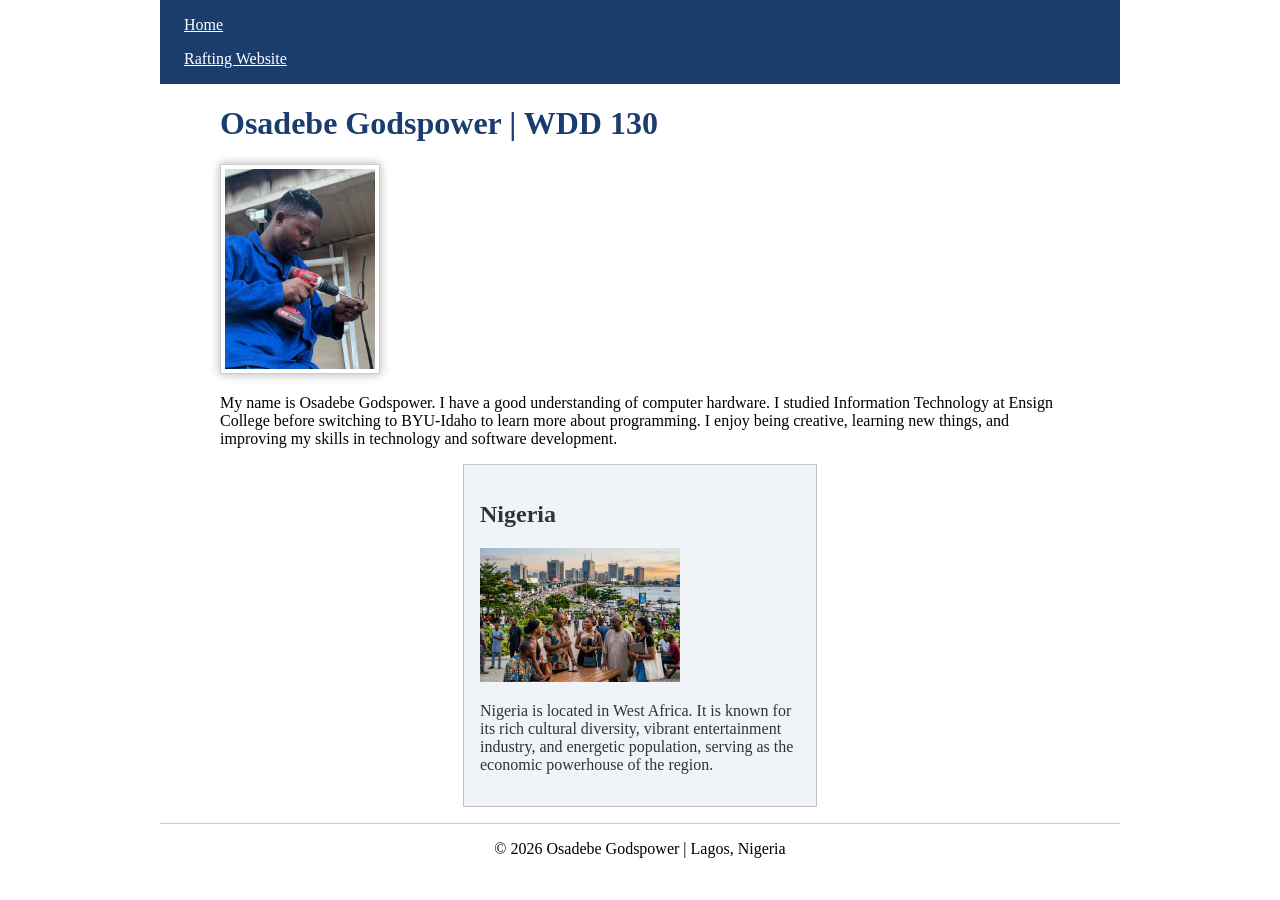
<file: index.html>
<!DOCTYPE html>
<html lang="en-US">

<head>
    <meta charset="utf-8">
    <meta name="viewport" content="width=device-width, initial-scale=1.0">
    <title>Osadebe Godspower | WDD 130</title>
    <meta name="description" content="Osadebe Godspower's BYU-Idaho WDD 130 course home page, sharing background information and links to web development projects.">
    <meta name="author" content="Osadebe Godspower">
    <link rel="stylesheet" href="styles/styles.css">
</head>

<body>
    <header>
        <nav>
            <a href="#">Home</a>
            <a href="wwr/">Rafting Website</a>
        </nav>
    </header>

    <main>
        <h1>Osadebe Godspower | WDD 130</h1>
        <img src="images/profile.jpg" alt="Osadebe Godspower wearing blue work clothes">
        <p>My name is Osadebe Godspower. I have a good understanding of computer hardware. I studied Information Technology at Ensign College before switching to BYU-Idaho to learn more about programming. I enjoy being creative, learning new things, and improving my skills in technology and software development.</p>
    </main>

    <aside>
        <h2>Nigeria</h2>
        <img src="images/nigeria.jpg" alt="Map or representation of Nigeria">
        <p>Nigeria is located in West Africa. It is known for its rich cultural diversity, vibrant entertainment industry, and energetic population, serving as the economic powerhouse of the region.</p>
    </aside>

    <footer>
        <p>© 2026 Osadebe Godspower | Lagos, Nigeria</p>
    </footer>
</body>

</html>
</file>
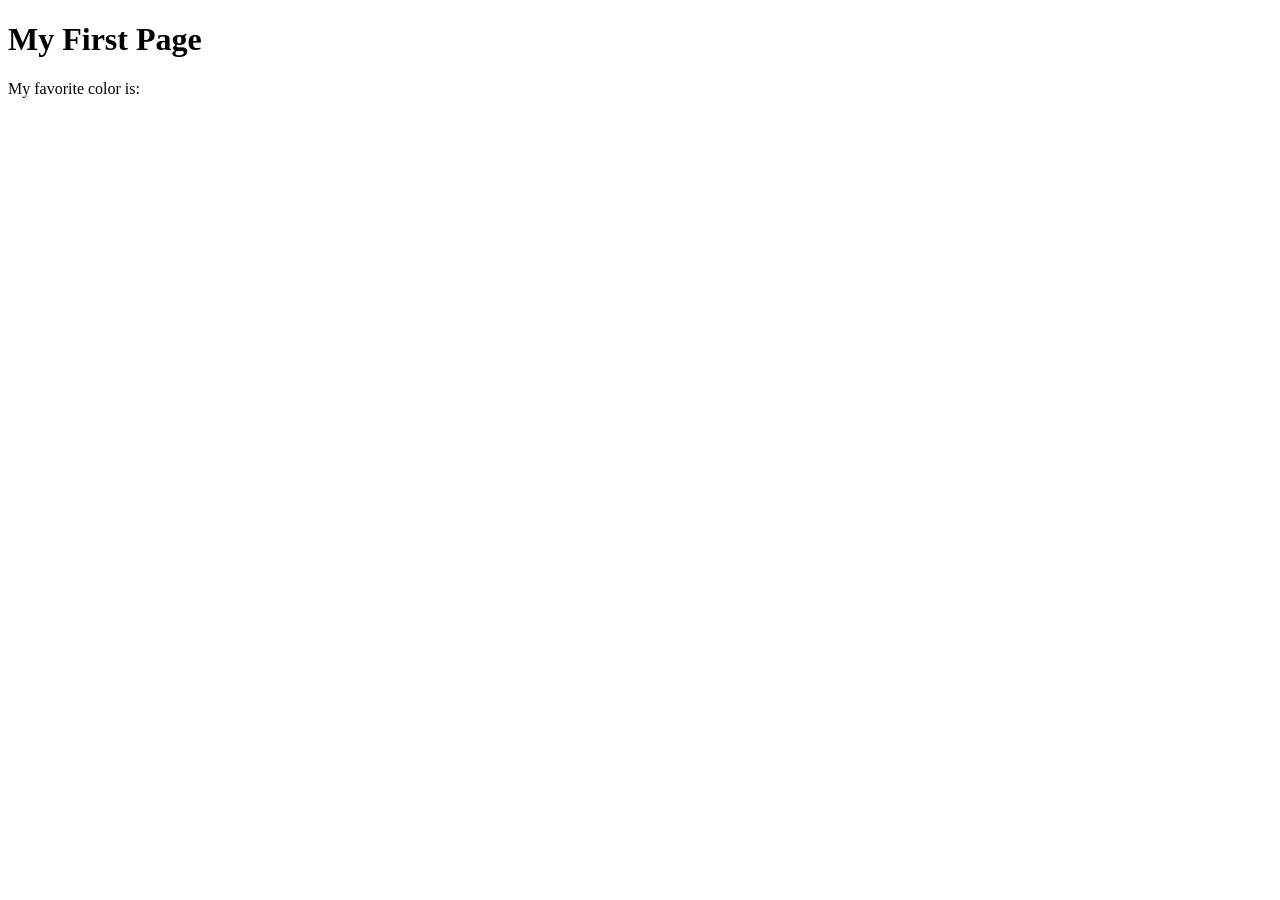
<file: week01/first-page.html>
<!DOCTYPE html>
<html lang="en">

<head>
    <meta charset="UTF-8">
    <meta name="viewport" content="width=device-width, initial-scale=1.0">
    <title>My First Page</title>
</head>

<body>
    <h1>My First Page</h1>
    <p>My favorite color is: </p>
</body>

</html>
</file>
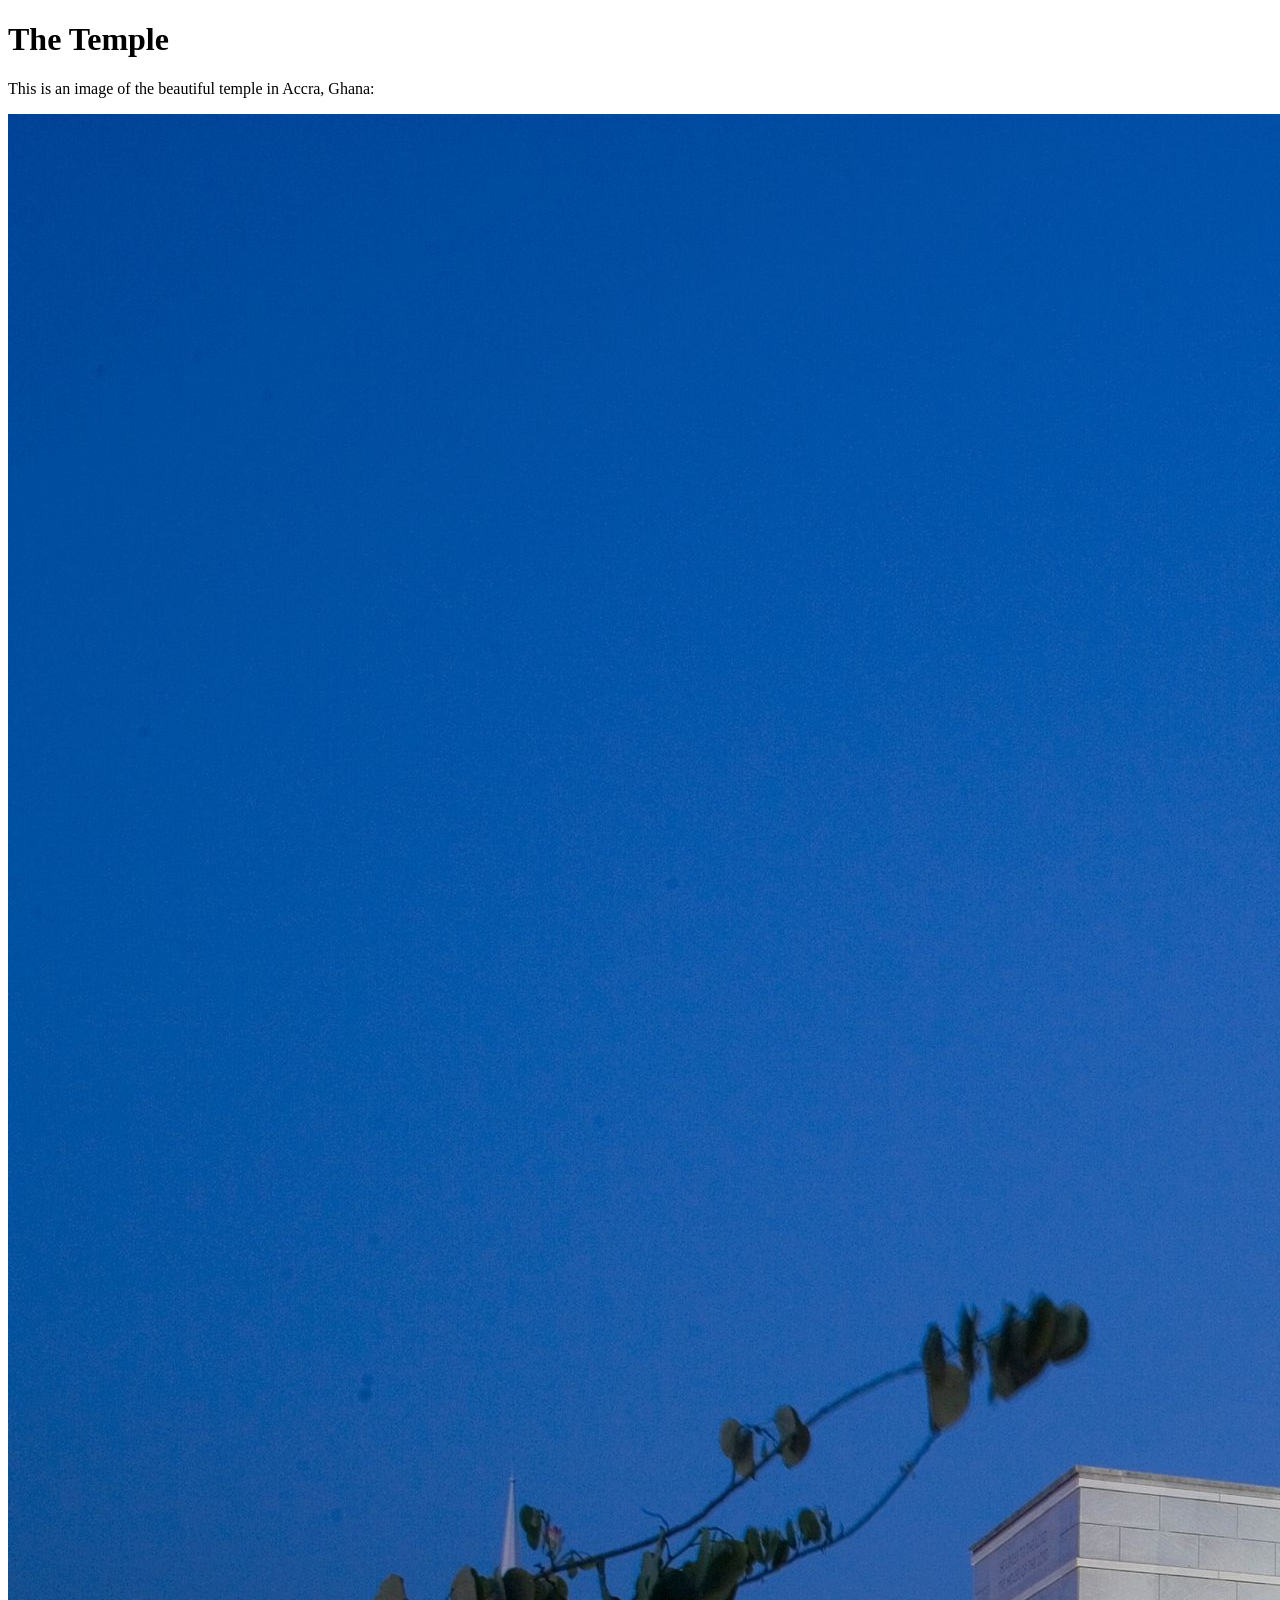
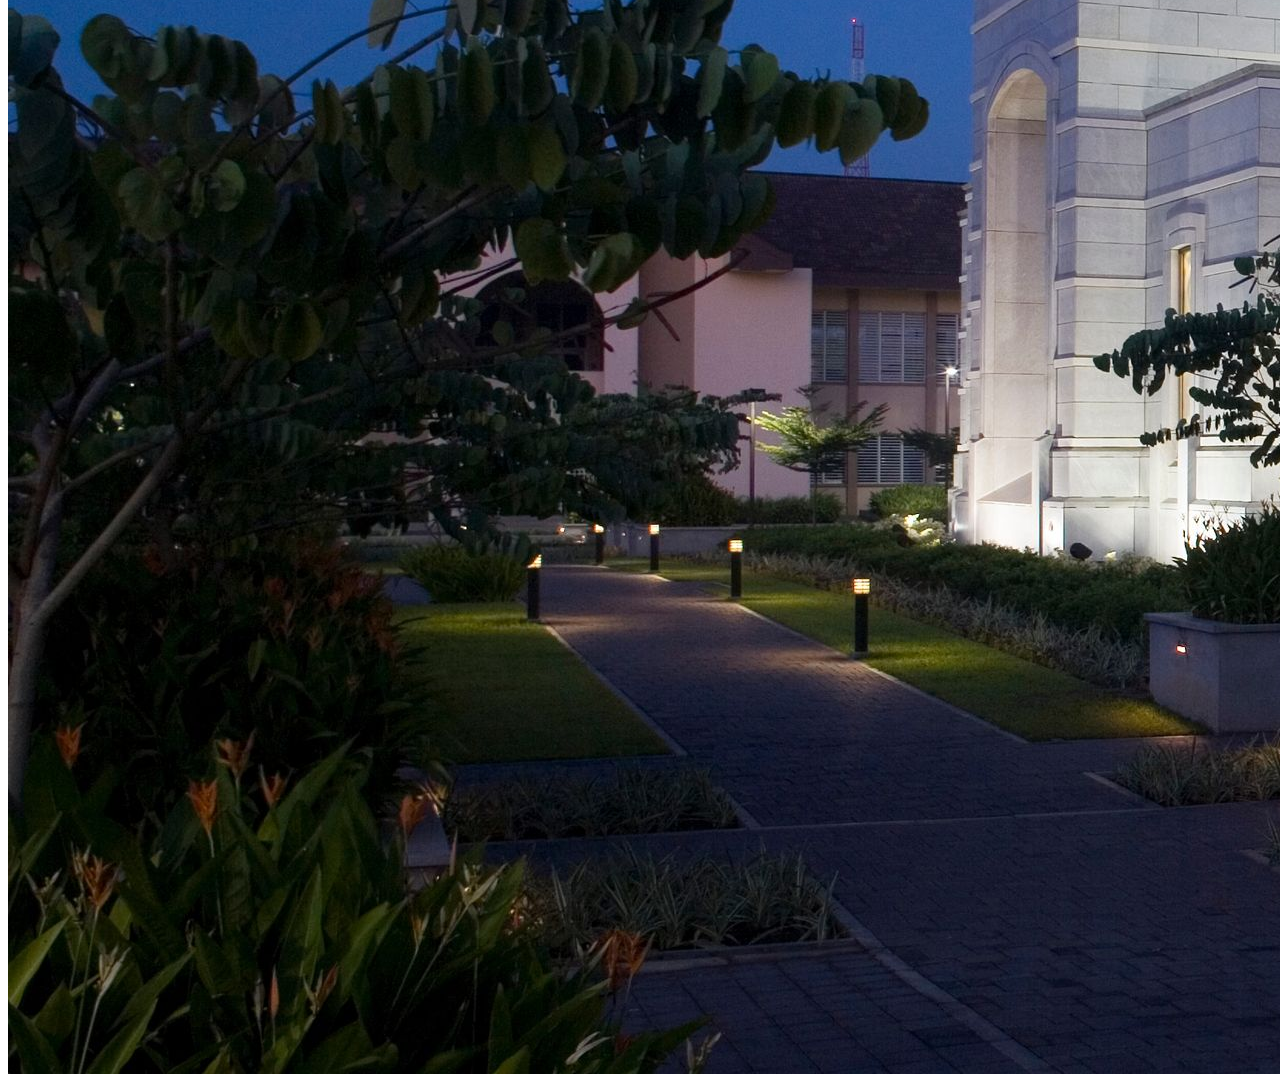
<file: week01/images.html>
<!DOCTYPE html>
<html lang="en">

<head>
    <meta charset="UTF-8">
    <meta name="viewport" content="width=device-width, initial-scale=1.0">
    <title>Temple Image</title>
</head>

<body>
    <h1>The Temple</h1>
    <p>This is an image of the beautiful temple in Accra, Ghana:</p>
    <img src="images/temple-large.jpeg" alt="The Accra Ghana Temple">

</body>

</html>
</file>
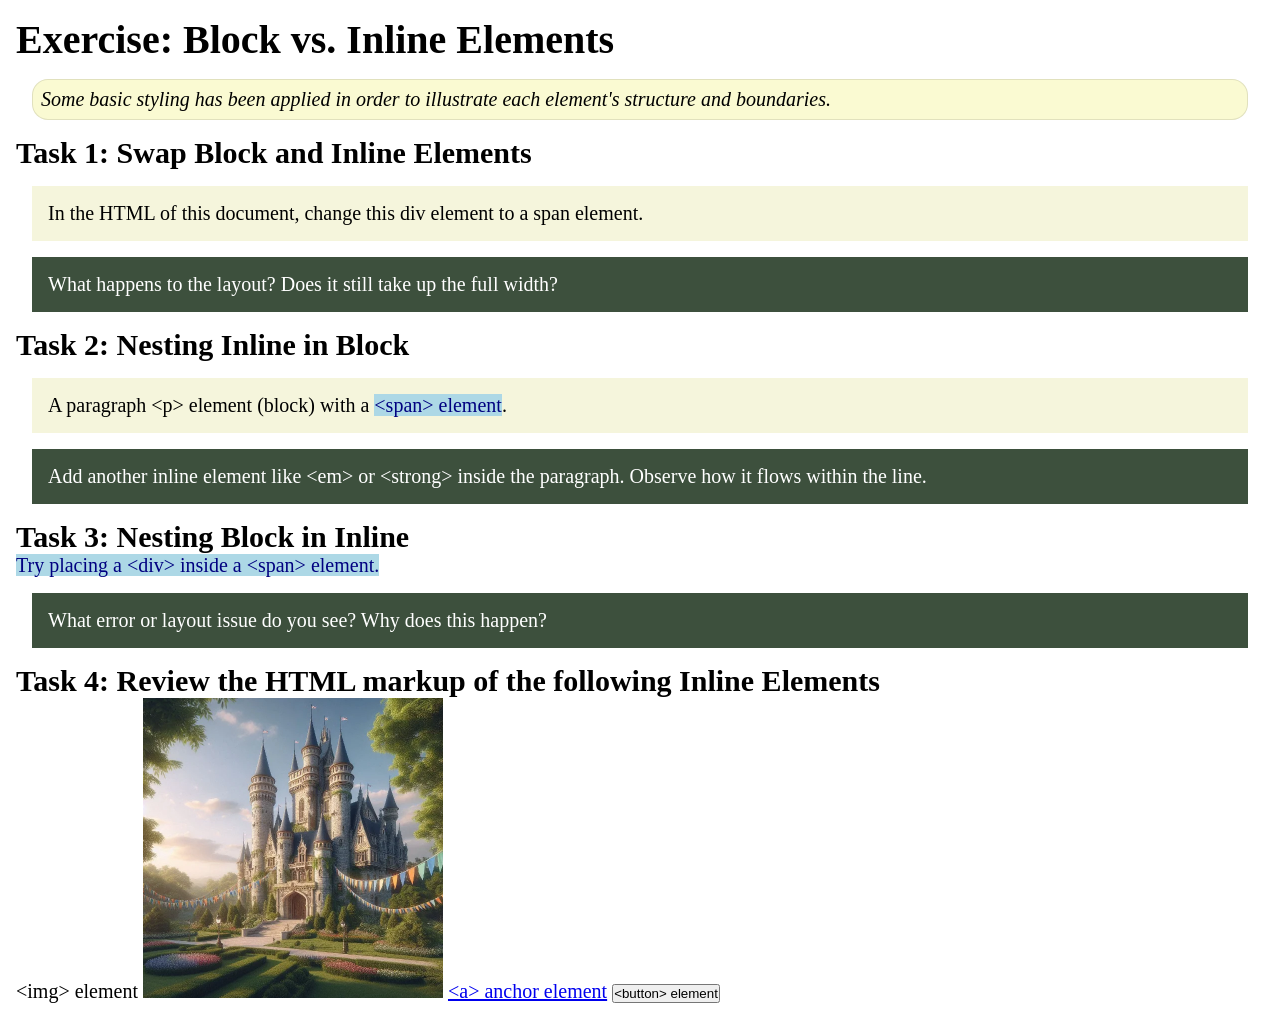
<file: week02/block-vs-inline.html>
<!DOCTYPE html>
<html lang="en">

<head>
    <meta charset="UTF-8">
    <meta name="viewport" content="width=device-width, initial-scale=1.0">
    <title>Exercise: Block vs. Inline Elements</title>
    <link rel="stylesheet" href="styles/block-vs-inline.css">
</head>

<body>
    <main>
        <h1>Exercise: Block vs. Inline Elements</h1>
        <p class="note">Some basic styling has been applied in order to illustrate each element's structure and boundaries.</p>

        <h2>Task 1: Swap Block and Inline Elements</h2>
        <div>In the HTML of this document, change this div element to a span element.</div>

        <p class="question">What happens to the layout? Does it still take up the full width?</p>

        <h2>Task 2: Nesting Inline in Block</h2>
        <p>A paragraph &lt;p&gt; element (block) with a <span>&lt;span&gt; element</span>.</p>
        <p class="question">Add another inline element like &lt;em&gt; or &lt;strong&gt; inside the paragraph. Observe how it flows within the line.</p>

        <h2>Task 3: Nesting Block in Inline</h2>
        <span>Try placing a &lt;div&gt; inside a &lt;span&gt; element.</span>
        <p class="question">What error or layout issue do you see? Why does this happen?</p>

        <h2>Task 4: Review the HTML markup of the following Inline Elements</h2>
        &lt;img&gt; element
        <img src="images/castle.webp" alt="placeholder image (images are inline)" width="300" height="300">
        <a href="https://churchofjesuschrist.org">&lt;a&gt; anchor element</a>
        <button type="button">&lt;button&gt; element</button>
    </main>
</body>

</html>
</file>
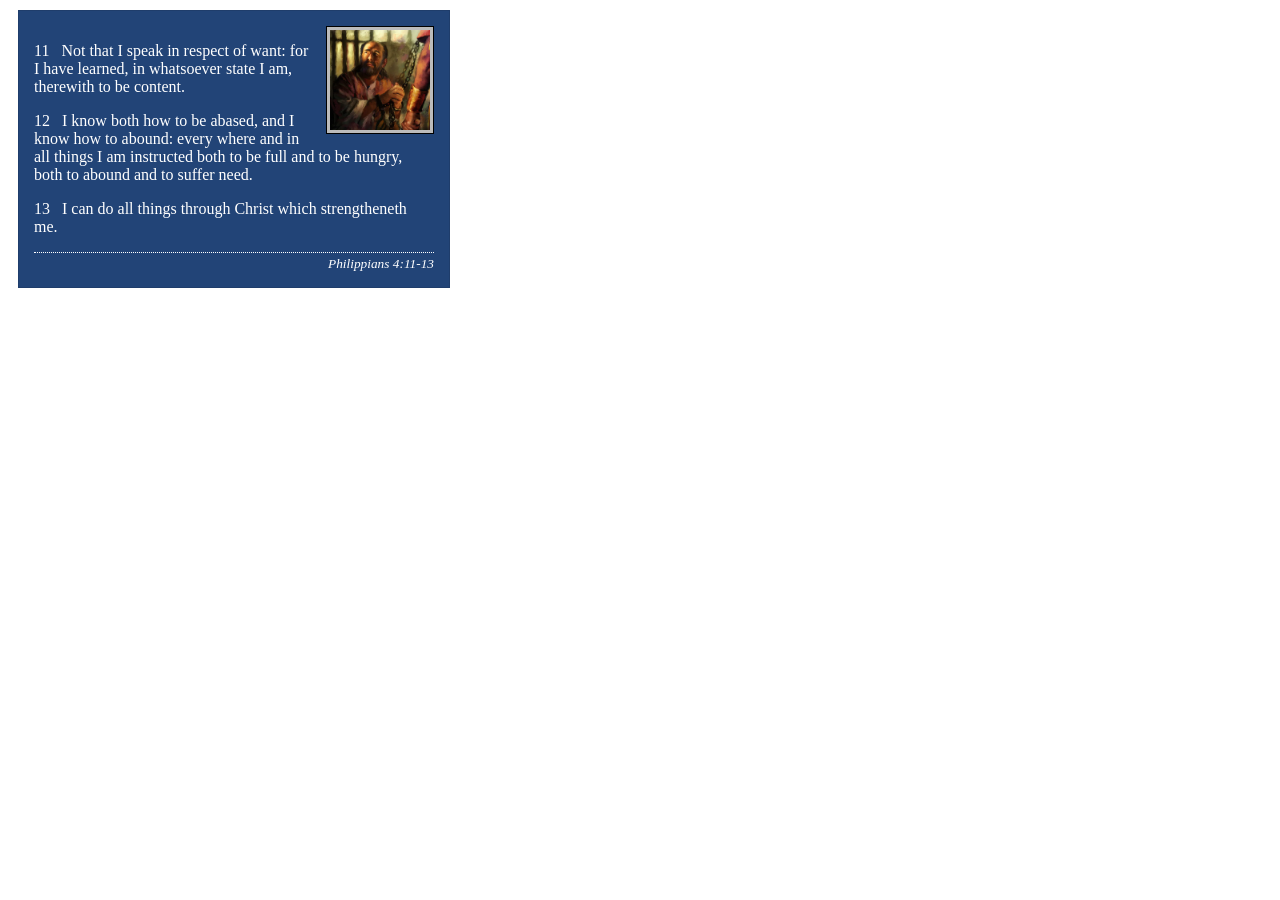
<file: week02/box-model-solution.html>
<!DOCTYPE html>
<html lang="en">

<head>
    <meta charset="UTF-8">
    <meta name="viewport" content="width=device-width, initial-scale=1.0">
    <title>Box Model Activity</title>
    <link rel="stylesheet" href="styles/box-model-solution.css">
</head>

<body>
    <main>
        <div class="callout">
            <img src="images/apostle-paul-imprisoned.webp" alt="Paul the Apostle - Imprisoned in Rome" width="200" height="200">
            <blockquote>
                <p>11 &nbsp; Not that I speak in respect of want: for I have learned, in whatsoever state I am, therewith to be content.</p>
                <p>12 &nbsp; I know both how to be abased, and I know how to abound: every where and in all things I am instructed both to be full and to be hungry, both to abound and to suffer need.</p>
                <p>13 &nbsp; I can do all things through Christ which strengtheneth me.</p>
            </blockquote>
            <cite>Philippians 4:11-13</cite>
        </div>
    </main>
</body>

</html>
</file>
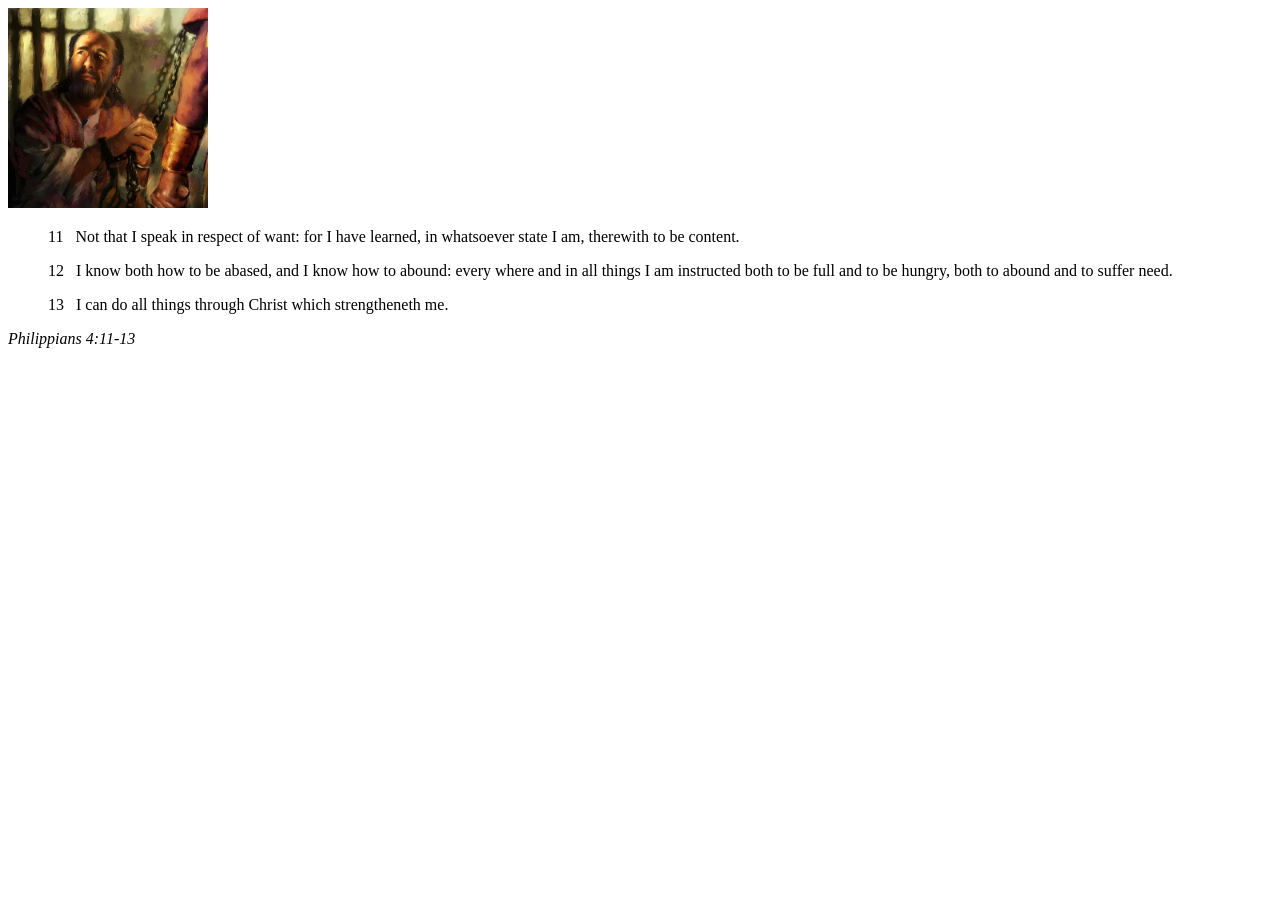
<file: week02/box-model.html>
<!DOCTYPE html>
<html lang="en">

<head>
    <meta charset="UTF-8">
    <meta name="viewport" content="width=device-width, initial-scale=1.0">
    <title>Box Model Activity</title>
</head>

<body>
    <main>
        <div class="callout">
            <img src="images/apostle-paul-imprisoned.webp" alt="Paul the Apostle - Imprisoned in Rome" width="200" height="200">
            <blockquote>
                <p>11 &nbsp; Not that I speak in respect of want: for I have learned, in whatsoever state I am, therewith to be content.</p>
                <p>12 &nbsp; I know both how to be abased, and I know how to abound: every where and in all things I am instructed both to be full and to be hungry, both to abound and to suffer need.</p>
                <p>13 &nbsp; I can do all things through Christ which strengtheneth me.</p>
            </blockquote>
            <cite>Philippians 4:11-13</cite>
        </div>
    </main>
</body>

</html>
</file>
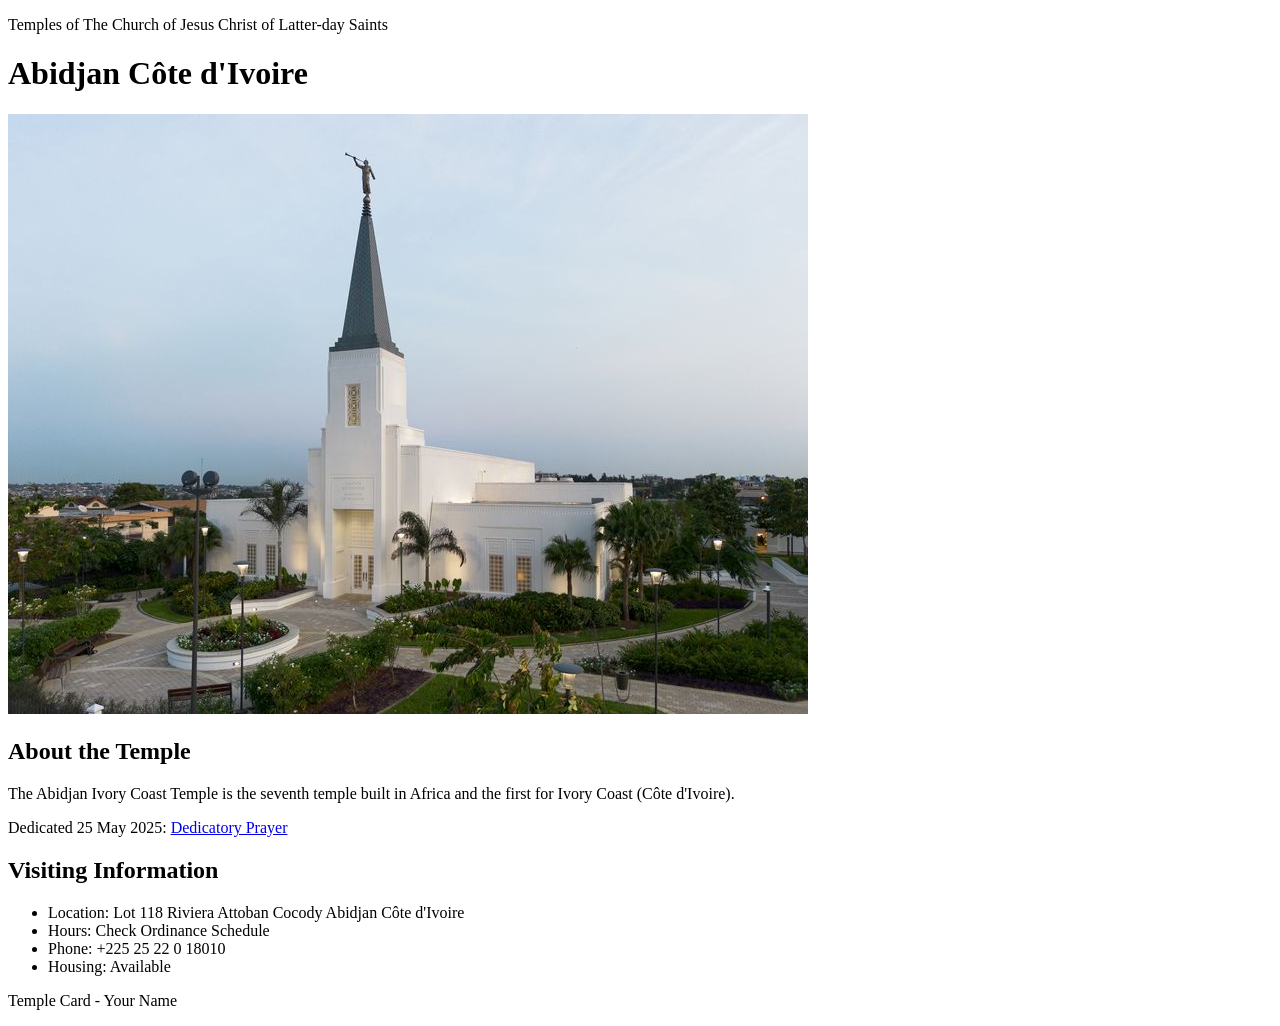
<file: week02/temple.html>
<!DOCTYPE html>
<html lang="en">

<head>
    <meta charset="UTF-8">
    <meta name="viewport" content="width=device-width, initial-scale=1.0">
    <title>Temple Card - Abidjan Côte d'Ivoire</title>
</head>

<body>
    <header>
        <p>Temples of The Church of Jesus Christ of Latter-day Saints</p>
    </header>
    <main>
        <h1>Abidjan Côte d'Ivoire</h1>
        <picture>
            <img src="images/abidjan-ivory-coast.jpeg" alt="Abidjan Côte d'Ivoire Temple">
        </picture>
        <section>
            <h2>About the Temple</h2>
            <p>The Abidjan Ivory Coast Temple is the seventh temple built in Africa and the first for Ivory Coast (Côte d'Ivoire).</p>
            <p>Dedicated 25 May 2025: <a href="https://www.churchofjesuschrist.org/temples/dedicatory-prayer/abidjan-ivory-coast-temple/2025-05-25?lang=eng" target="_blank" rel="noopener noreferrer">Dedicatory Prayer</a></p>
        </section>
        <section>
            <h2>Visiting Information</h2>
            <ul>
                <li>Location: Lot 118 Riviera Attoban Cocody Abidjan Côte d'Ivoire</li>
                <li>Hours: Check Ordinance Schedule</li>
                <li>Phone: +225 25 22 0 18010</li>
                <li>Housing: Available</li>
            </ul>
        </section>
    </main>
    <footer>
        <p>Temple Card - Your Name</p>
    </footer>
</body>

</html>
</file>
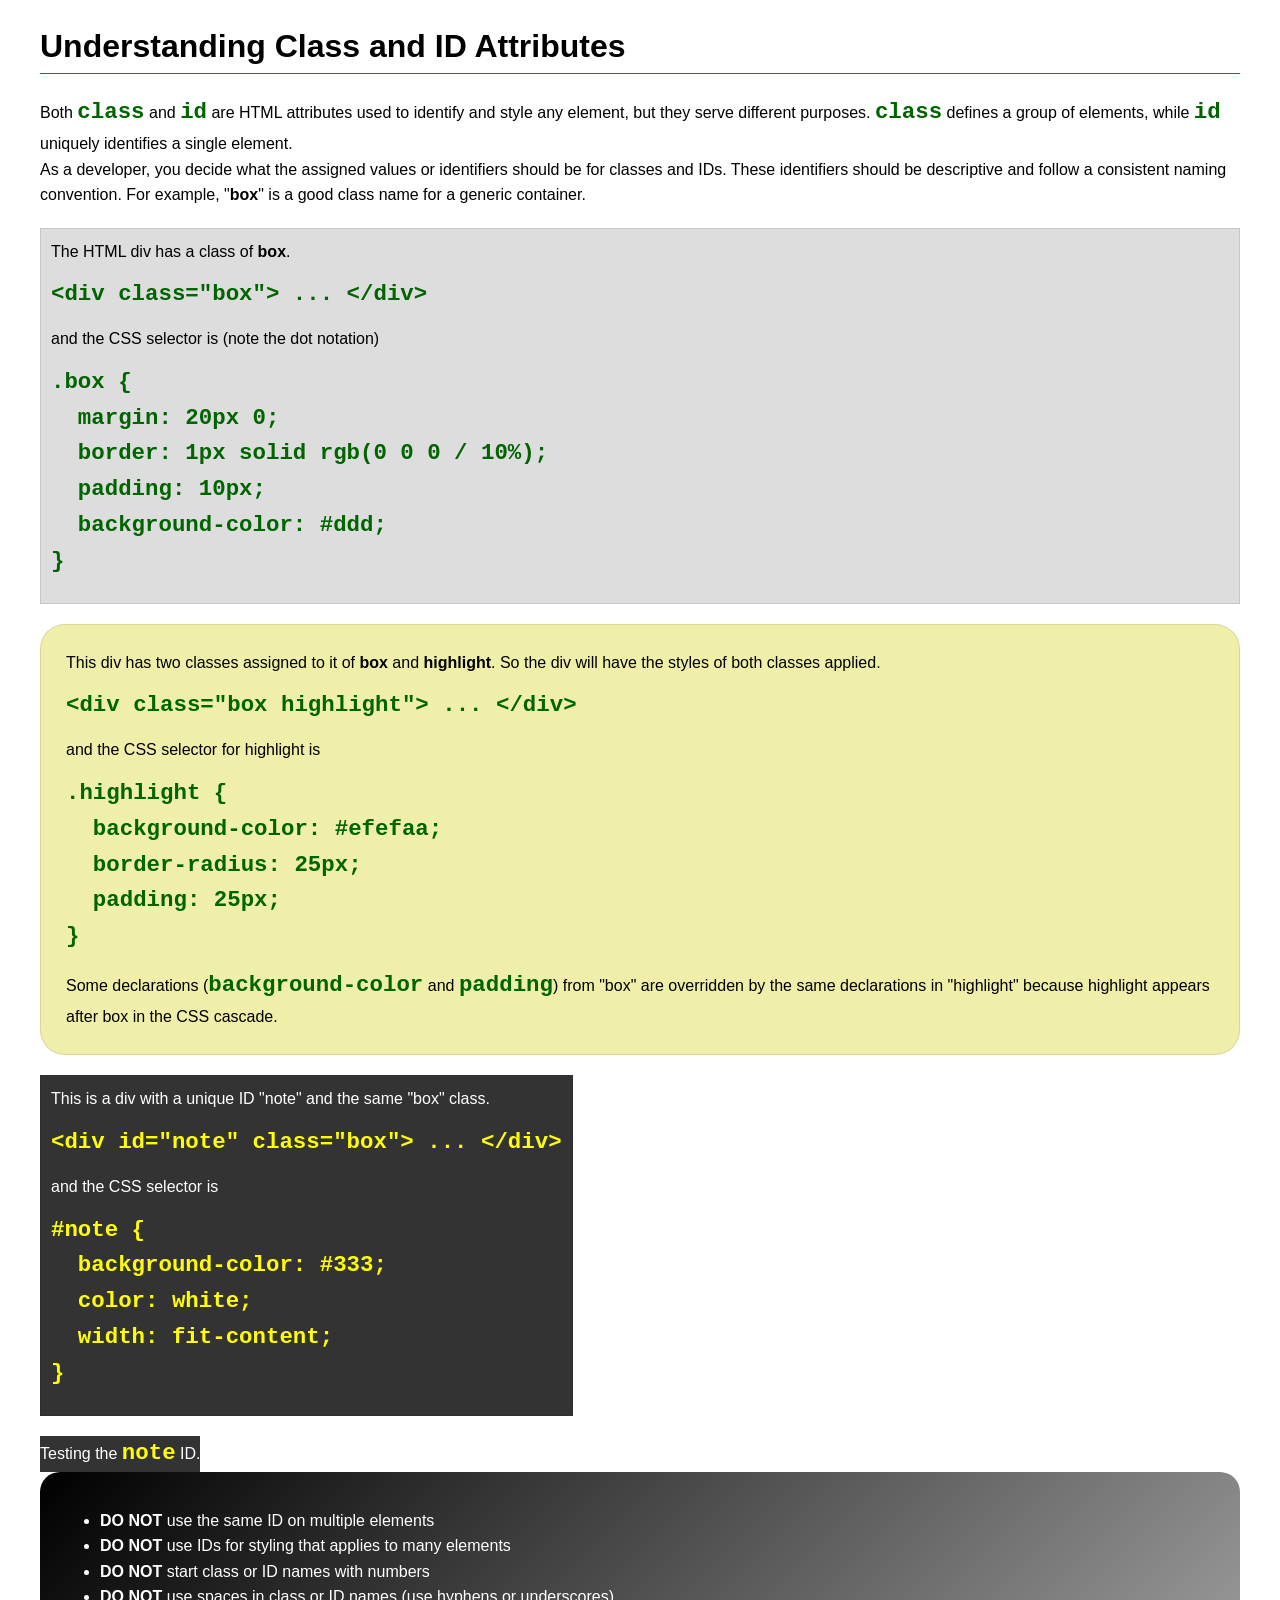
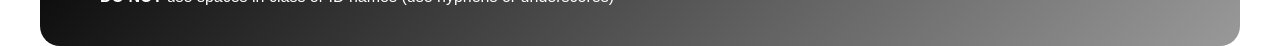
<file: week03/class-and-id.html>
<!DOCTYPE html>
<html lang="en">

<head>
    <meta charset="UTF-8">
    <meta name="viewport" content="width=device-width, initial-scale=1.0">
    <title>Class vs ID Attributes</title>
    <link rel="stylesheet" href="styles/class-and-id.css">
</head>

<body>
    <h1>Understanding Class and ID Attributes</h1>
    <p>Both <code>class</code> and <code>id</code> are HTML attributes used to identify and style any element, but they serve different purposes. <code>class</code> defines a group of elements, while <code>id</code> uniquely identifies a single element.</p>
    <p>As a developer, you decide what the assigned values or identifiers should be for classes and IDs. These identifiers should be descriptive and follow a consistent naming convention. For example, "<strong>box</strong>" is a good class name for a generic container.</p>
    <div class="box">
        <p>The HTML div has a class of <strong>box</strong>.</p>
        <pre><code class="html">&lt;div class="box"&gt; ... &lt;/div&gt;</code></pre>
        and the CSS selector is (note the dot notation)
        <pre><code class="css">.box {
  margin: 20px 0;
  border: 1px solid rgb(0 0 0 / 10%);
  padding: 10px;
  background-color: #ddd; 
}</code></pre>
    </div>

    <div class="box highlight">
        <p>This div has two classes assigned to it of <strong>box</strong> and <strong>highlight</strong>. So the div will have the styles of both classes applied.</p>
        <pre><code class="html">&lt;div class="box highlight"&gt; ... &lt;/div&gt;</code></pre>
        and the CSS selector for highlight is
        <pre><code class="css">.highlight {
  background-color: #efefaa;
  border-radius: 25px;
  padding: 25px;
}</code></pre>
        <p>Some declarations (<code>background-color</code> and <code>padding</code>) from "box" are overridden by the same declarations in "highlight" because highlight appears after box in the CSS cascade.</p>
    </div>

    <div id="note" class="box">
        <p>This is a div with a unique ID "note" and the same "box" class.</p>
        <pre><code class="html">&lt;div id="note" class="box"&gt; ... &lt;/div&gt;</code></pre>
        and the CSS selector is
        <pre><code class="css">#note {
  background-color: #333;
  color: white;
  width: fit-content;
}</code></pre>
    </div>

    <div id="note">
        <p>Testing the <code>note</code> ID.</p>
    </div>

    <section id="best-practice">
        <ul>
            <li><strong>DO NOT</strong> use the same ID on multiple elements</li>
            <li><strong>DO NOT</strong> use IDs for styling that applies to many elements</li>
            <li><strong>DO NOT</strong> start class or ID names with numbers</li>
            <li><strong>DO NOT</strong> use spaces in class or ID names (use hyphens or underscores)</li>
        </ul>
    </section>

</body>

</html>
</file>
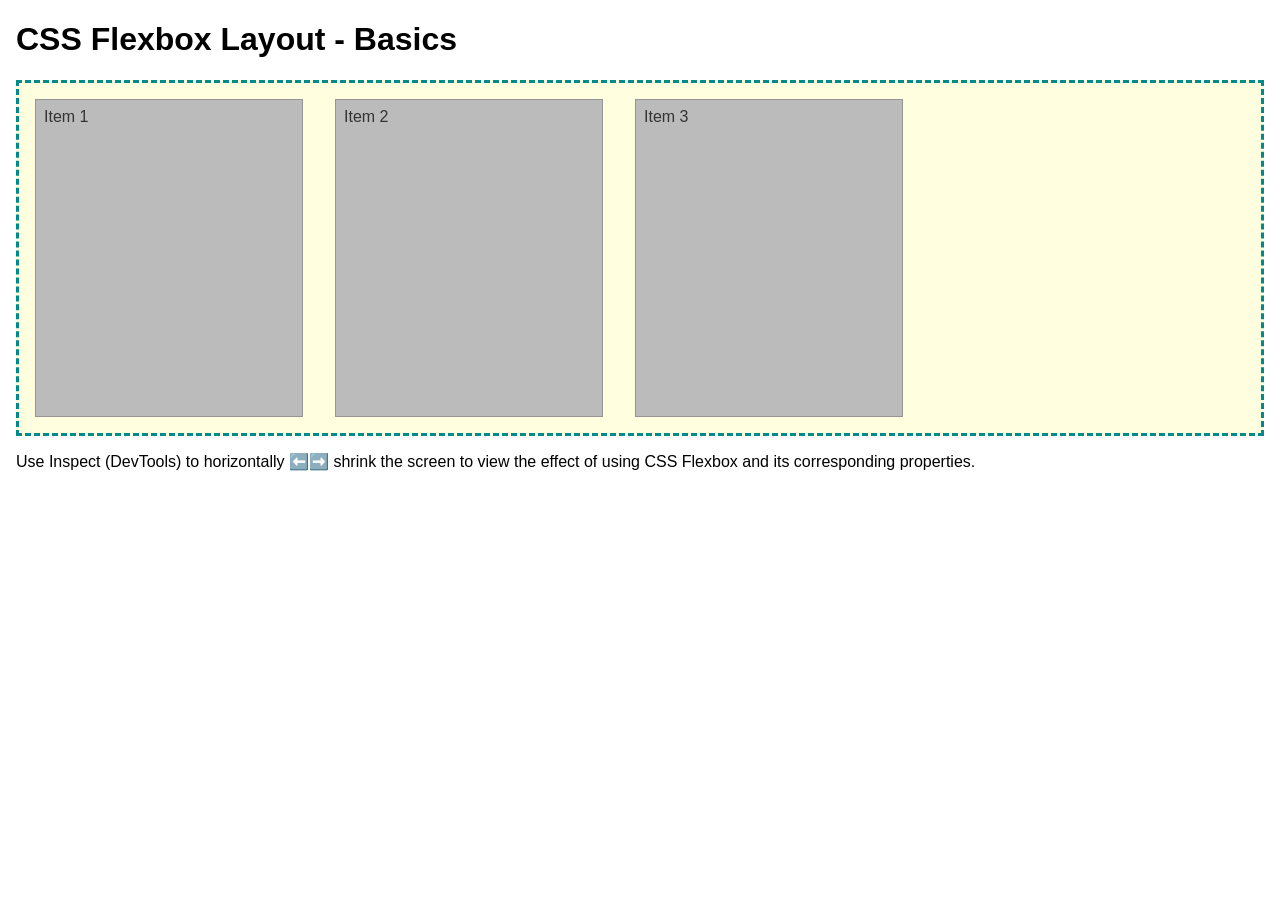
<file: week04/flexbox-layout.html>
<!DOCTYPE html>
<html lang="en">

<head>
    <meta charset="UTF-8">
    <meta name="viewport" content="width=device-width, initial-scale=1.0">
    <title>CSS Flexbox Layout - Basics</title>
    <link rel="stylesheet" href="styles/flexbox.css">
</head>

<body>
    <main>
        <h1>CSS Flexbox Layout - Basics</h1>
        <div class="flex-container">
            <div class="flex-item item1">Item 1</div>
            <div class="flex-item item2">Item 2</div>
            <div class="flex-item item3">Item 3</div>
        </div>
        <p>Use Inspect (DevTools) to horizontally ⬅️➡️ shrink the screen to view the effect of using CSS Flexbox and its corresponding properties.</p>
    </main>
</body>

</html>
</file>
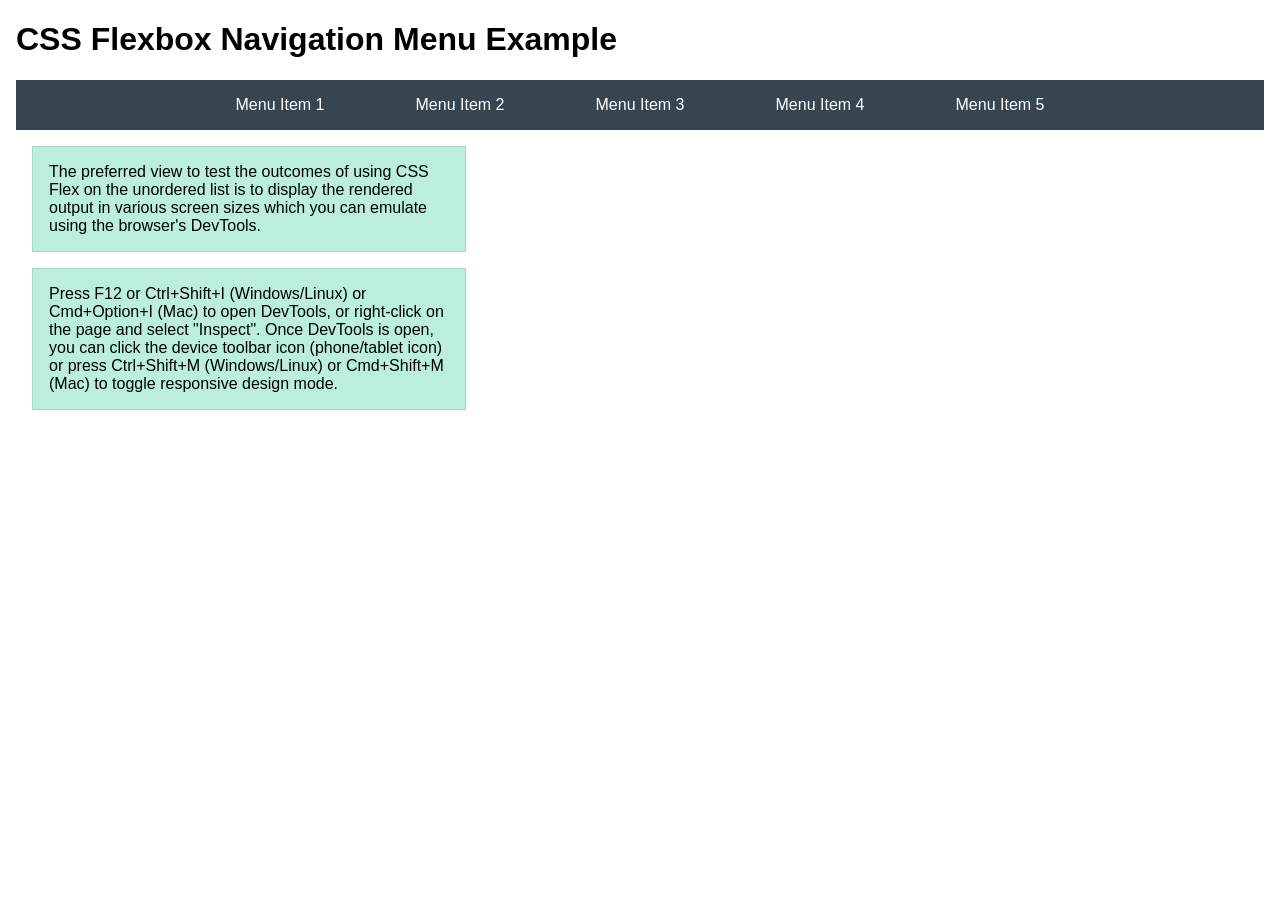
<file: week04/flexbox-menu.html>
<!DOCTYPE html>
<html lang="en">

<head>
    <meta charset="UTF-8">
    <meta name="viewport" content="width=device-width, initial-scale=1.0">
    <title>CSS Flexbox - Navigation Menu</title>
    <link rel="stylesheet" href="styles/flexbox-menu.css">
</head>

<body>
    <main>
        <h1>CSS Flexbox Navigation Menu Example</h1>
        <nav>
            <ul>
                <li><a href="#">Menu Item 1</a></li>
                <li><a href="#">Menu Item 2</a></li>
                <li><a href="#">Menu Item 3</a></li>
                <li><a href="#">Menu Item 4</a></li>
                <li><a href="#">Menu Item 5</a></li>
            </ul>
        </nav>
        <p>The preferred view to test the outcomes of using CSS Flex on the unordered list is to display the rendered output in various screen sizes which you can emulate using the browser's DevTools.</p>

        <p>Press F12 or Ctrl+Shift+I (Windows/Linux) or Cmd+Option+I (Mac) to open DevTools, or right-click on the page and select "Inspect". Once DevTools is open, you can click the device toolbar icon (phone/tablet icon) or press Ctrl+Shift+M (Windows/Linux) or Cmd+Shift+M (Mac) to toggle responsive design mode.</p>
    </main>
</body>

</html>
</file>
<file: styles/styles.css>
body {
    max-width: 960px;
    margin: 0 auto;
}

nav {
    background-color: #1a3d6d;
    padding: 0.5rem;
}

nav a {
    color: #ffffff;
    padding: 0.5rem 1rem;
    display: block;
}

main {
    max-width: 840px;
    margin: 0 auto;
}

h1 {
    color: #1a3d6d;
}

main img {
    width: 150px;
    height: auto;
    border: 1px solid #ccc;
    padding: 4px;
    box-shadow: 0 0 10px rgba(0, 0, 0, 0.3);
}

p {
    padding: 0;
}

aside {
    width: 20rem;
    margin: 1rem auto;
    border: 1px solid rgba(0, 0, 0, 0.2);
    padding: 1rem;
    background-color: #f0f4f8;
    color: #333;
}

aside img {
    width: 200px;
    height: auto;
}

footer {
    margin-top: 15px;
    border-top: 1px solid #ccc;
    text-align: center;
}
</file>
<file: week02/styles/block-vs-inline.css>
* {
    margin: 0;
    padding: 0;
}

body {
    font-size: 20px;
    margin: 1rem;
}

p,
div {
    background-color: beige;
    margin: 1rem;
    padding: 1rem;
}

span {
    color: navy;
    background-color: lightblue;
}

code {
    margin: 0;
    padding: 0;
    color: green;
    font-size: 1.2rem;
}

.note {
    font-style: italic;
    background-color: lightgoldenrodyellow;
    border-radius: 1rem;
    border: 1px solid rgb(0 0 0 / 10%);
    margin: 1rem;
    padding: .5rem;
}

.question {
    background-color: #3d503d;
    color: #fff;
}
</file>
<file: week02/styles/box-model-solution.css>
.callout {
    max-width: 400px;
    margin: 10px;
    border: 1px solid rgb(0 0 0 / 10%);
    padding: 15px;
    background-color: #247;
    color: #fff;
}

.callout img {
    float: right;
    margin: 0 0 10px 15px;
    border: 1px solid #000;
    padding: 3px;
    background-color: #bbb;
    width: 100px;
    height: auto;
}

blockquote {
    margin: 0;
}

cite {
    display: block;
    border-top: 1px dotted #fff;
    padding-top: 3px;
    text-align: right;
    font-size: smaller;
}
</file>
<file: week03/styles/class-and-id.css>
body {
    font-family: Arial, sans-serif;
    line-height: 1.6;
    margin: 0;
    padding: 0 40px;
}

h1 {
    border-bottom: 1px solid rgb(0 110 182);
    padding-bottom: 0;
}

p {
    margin: 0;
}

code {
    color: darkgreen;
    font-weight: 700;
    font-size: 1.4rem;
}

/* Class examples - can be reused */
.box {
    margin: 20px 0;
    border: 1px solid rgb(0 0 0 / 10%);
    padding: 10px;
    background-color: #ddd;
    /* this is shorthand for #dddddd */
}

.highlight {
    background-color: #efefaa;
    border-radius: 25px;
    padding: 25px;
}

/* ID examples - should be unique */

#note {
    background-color: #333;
    color: white;
    width: fit-content;
}

#note code {
    color: yellow;
}

#best-practice {
    background: linear-gradient(135deg, #000 0%, #999 100%);
    color: white;
    border-radius: 20px;
    padding: 20px;
}
</file>
<file: week04/styles/flexbox.css>
body {
    font-family: Helvetica, Arial, sans-serif;
    margin: 1rem;
}

.flex-container {
    border: 3px dashed darkcyan;
    background-color: lightyellow;
    display: flex;
    flex-wrap: wrap;
}

.flex-item {
    width: 250px;
    margin: 1rem;
    border: 1px solid rgb(0 0 0 / 20%);
    padding: 0.5rem;
    background-color: #bbb;
    color: #333;
}

.item1 {
    min-height: 100px;
}

.item2 {
    min-height: 200px;
}

.item3 {
    min-height: 300px;
}
</file>
<file: week04/styles/flexbox-menu.css>
body {
    font-family: Helvetica, Arial, sans-serif;
    margin: 1rem;
}

nav {
    background-color: #36454f;
}

nav ul {
    list-style-type: none;
    display: flex;
    flex-wrap: wrap;
    max-width: 900px;
    margin: 0 auto;
    padding: 0;
    justify-content: space-around;
    align-items: center;
}

nav a {
    display: block;
    color: #fff;
    text-align: center;
    padding: 1rem;
    text-decoration: none;
}

p {
    margin: 1rem;
    border: 1px solid rgb(0 0 0 / 10%);
    padding: 1rem;
    background-color: #bed;
    max-width: 400px;
}
</file>
